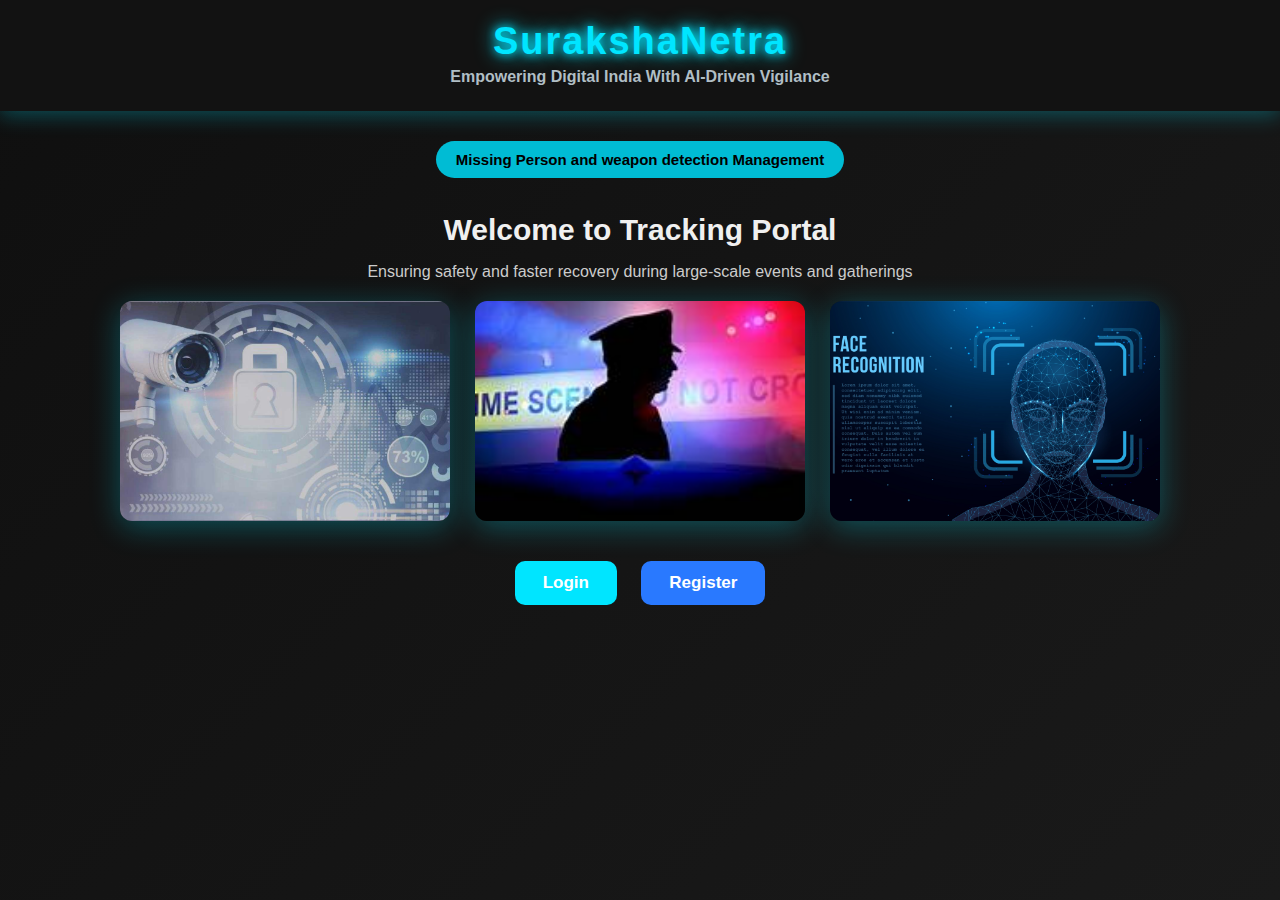
<file: index.html>
<!DOCTYPE html>
<html lang="en">
<head>
  <meta charset="UTF-8" />
  <meta name="viewport" content="width=device-width, initial-scale=1.0" />
  <title>Missing Person Management</title>
  <link rel="stylesheet" href="styles.css" />
</head>
<body>
  <div class="banner">
    <h1>SurakshaNetra</h1>
    <p>Empowering Digital India With AI-Driven Vigilance</p>
  </div>

  <div class="title-section">
    <div class="pill">Missing Person and weapon detection Management</div>
    <h1>Welcome to Tracking Portal</h1>
    <p>Ensuring safety and faster recovery during large-scale events and gatherings</p>
  </div>

  <div class="image-gallery">
    <img src="camera img.jpg" alt="Event 1">
    <img src="cop.jpeg" alt="Event 2">
    <img src="face recog.webp" alt="Event 3">
  </div>

  <div class="buttons">
    <button class="login"><a href="./login_page/login.html">Login</a></button>
    <button class="register"><a href="./Registration_form/registration.html">Register</a></button>
  </div>
</body>
</html>
</file>
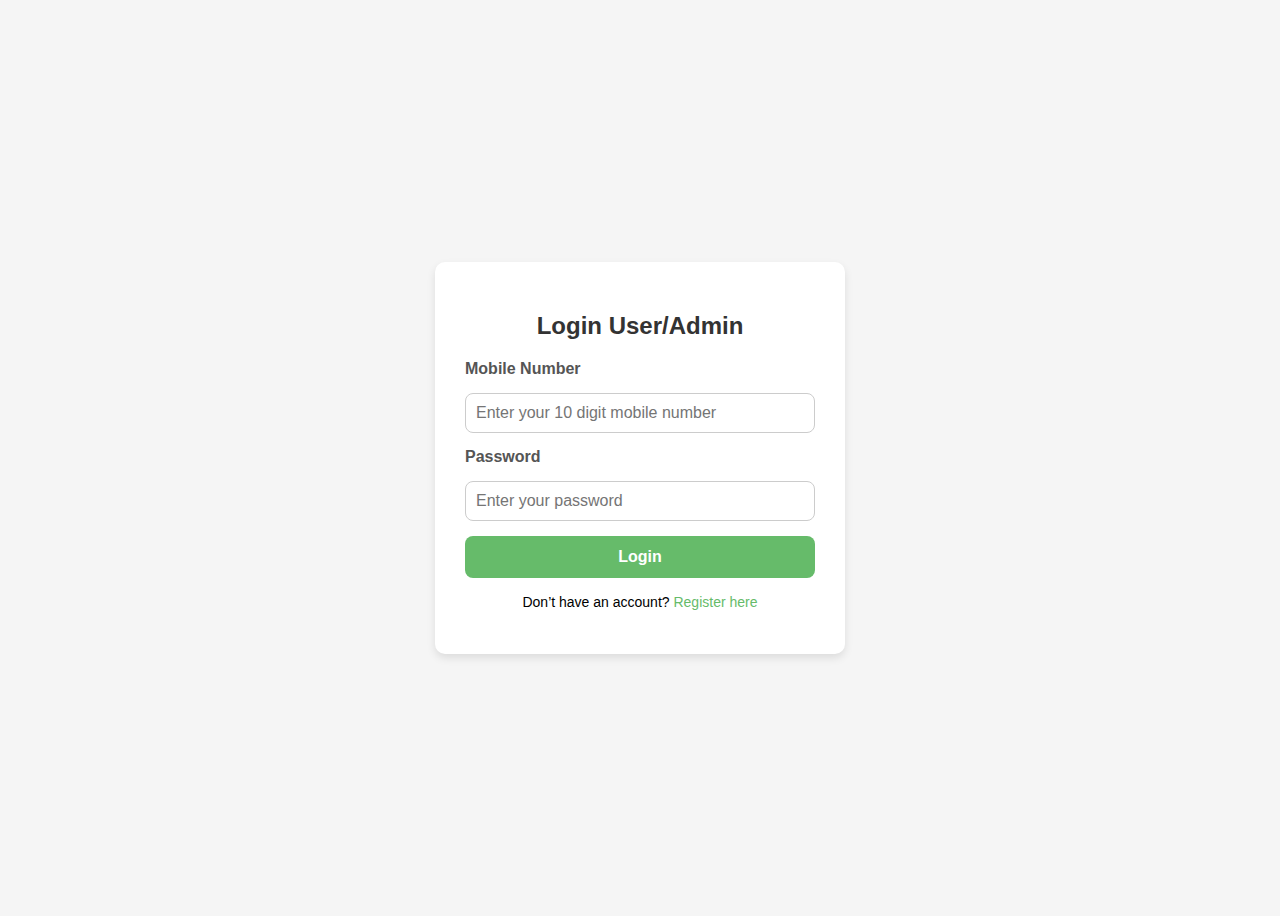
<file: login_page/login.html>
<!DOCTYPE html>
<html lang="en">
<head>
  <meta charset="UTF-8" />
  <meta name="viewport" content="width=device-width, initial-scale=1.0"/>
  <title>Login</title>
  <link rel="stylesheet" href="login.css" />
</head>
<body>
  <div class="login-container">
    <h2>Login User/Admin</h2>
    <form id="login-form">
      <label for="mobile">Mobile Number</label>
      <input type="text" id="mobile" placeholder="Enter your 10 digit mobile number" required />

      <label for="password">Password</label>
      <input type="password" id="password" placeholder="Enter your password" required />

      <button type="submit">Login</button>
    </form>
    <p id="error-msg" class="error-msg"></p>
    <p class="note">Don’t have an account? <a href="../Registration_form/registration.html">Register here</a></p>
  </div>

  <script src="login.js"></script>
</body>
</html>
</file>
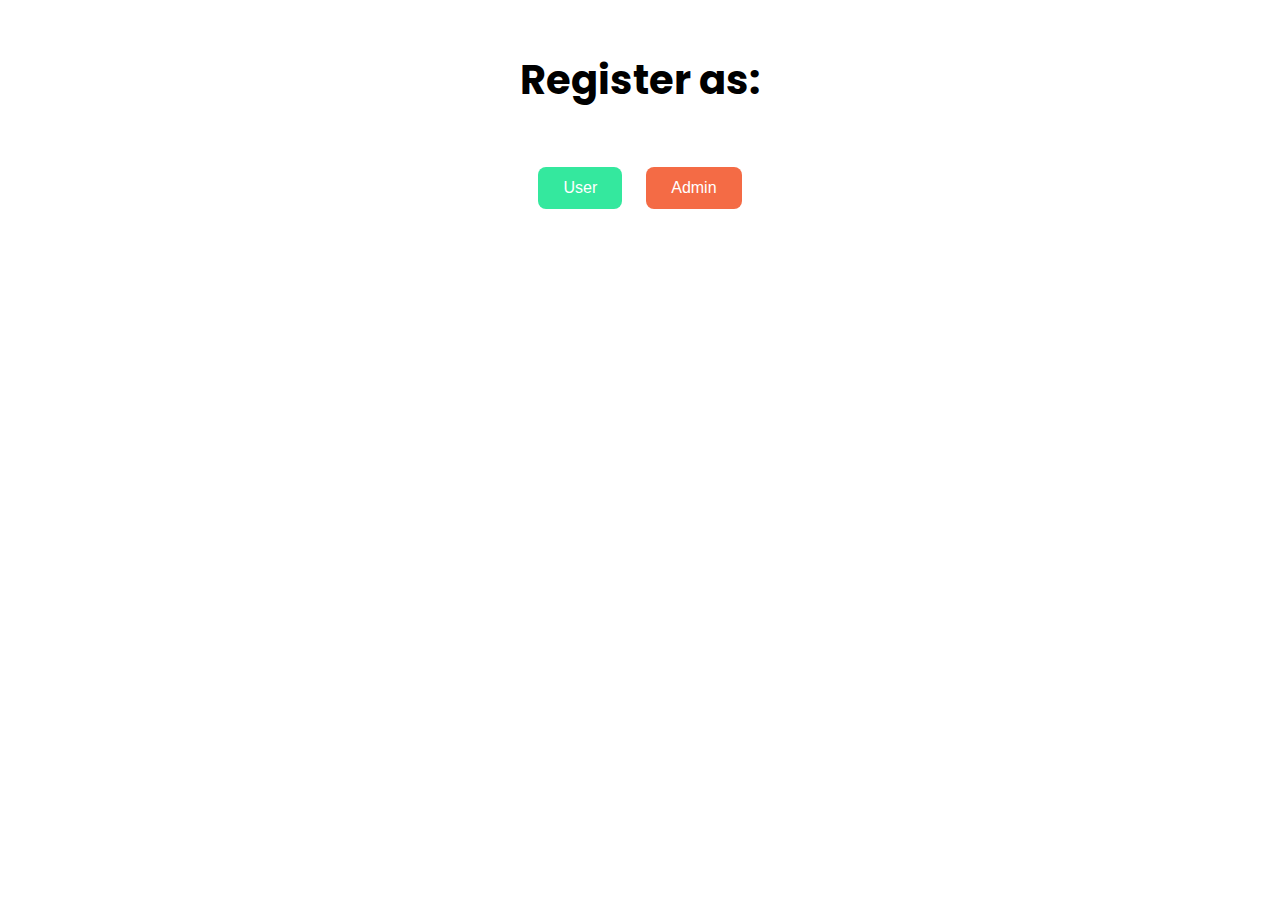
<file: Registration_form/registration.html>
<!DOCTYPE html>
<html lang="en">
<head>
    <meta charset="UTF-8">
    <title>Registration Portal</title>
    <link rel="stylesheet" href="registration.css">
</head>
<body>
    <h1>Register as:</h1>
    <div class="btn-container">
        <button onclick="showForm('user')">User</button>
        <button onclick="showForm('admin')">Admin</button>
    </div>

    <!-- User Form -->
    <form id="userForm" class="form" onsubmit="return validateUserForm()">
        <h2>User Registration</h2>
        <input type="text" id="userName" placeholder="Name" required>
        <input type="text" id="userMobile" placeholder="Mobile Number" required>
        <input type="email" id="userEmail" placeholder="Email" required>
        <input type="password" id="userPassword" placeholder="Password" required>
        <button type="submit">Register as User</button>
    </form>

    <!-- Admin Form -->
    <form id="adminForm" class="form" onsubmit="return validateAdminForm()">
        <h2>Admin Registration</h2>
        <input type="text" id="adminName" placeholder="Name" required>
        <input type="text" id="adminMobile" placeholder="Mobile Number" required>
        <input type="email" id="adminEmail" placeholder="Email" required>
        <input type="text" id="adminPasskey" placeholder="Passkey" required>
        <input type="password" id="adminPassword" placeholder="Password" required>
        <button type="submit">Register as Admin</button>
    </form>

    <script src="registration.js"></script>
</body>
</html>
</file>
<file: styles.css>
/* Dark modern background */
body {
  margin: 0;
  padding: 0;
  font-family: 'Segoe UI', Tahoma, Geneva, Verdana, sans-serif;
  background: linear-gradient(135deg, #0f0f0f, #1a1a1a);
  background-attachment: fixed;
  background-size: cover;
  text-align: center;
  position: relative;
  color: #f0f0f0;
}

body::before {
  content: "";
  position: absolute;
  top: 0; left: 0;
  width: 100%;
  height: 100%;
  background: url('https://www.transparenttextures.com/patterns/stardust.png');
  opacity: 0.1;
  z-index: 0;
}

body > * {
  position: relative;
  z-index: 1;
}

.banner {
  background-color: #121212;
  color: #00e5ff;
  padding: 20px;
  font-weight: bold;
  box-shadow: 0 4px 20px rgba(0, 229, 255, 0.3);
}

.banner h1 {
  font-size: 38px;
  margin: 0;
  letter-spacing: 2px;
  text-shadow: 0 0 10px #00e5ff, 0 0 20px #00e5ff;
}

.banner p {
  margin: 5px;
  font-size: 16px;
  color: #b0bec5;
}

.title-section {
  margin-top: 30px;
}

.pill {
  display: inline-block;
  background: #00bcd4;
  color: black;
  padding: 10px 20px;
  border-radius: 30px;
  font-weight: bold;
  margin-bottom: 15px;
  font-size: 15px;
}

h1 {
  font-size: 30px;
  margin-bottom: 8px;
}

p {
  color: #cccccc;
  font-size: 16px;
  margin-bottom: 20px;
}

.image-gallery {
  display: flex;
  justify-content: center;
  gap: 25px;
  margin-bottom: 30px;
  flex-wrap: wrap;
}

.image-gallery img {
  border-radius: 12px;
  width: 330px;
  height: 220px;
  object-fit: cover;
  box-shadow: 0 6px 30px rgba(0, 229, 255, 0.3);
  transition: transform 0.3s ease, box-shadow 0.3s ease;
}

.image-gallery img:hover {
  transform: scale(1.1);
  box-shadow: 0 8px 35px rgba(0, 229, 255, 0.6);
}

.buttons {
  margin-bottom: 70px;
}

.login,
.register {
  padding: 12px 28px;
  margin: 10px;
  border: none;
  border-radius: 10px;
  font-weight: bold;
  font-size: 17px;
  cursor: pointer;
  transition: all 0.3s ease;
}

.login a,
.register a {
  text-decoration: none;
  color: white;
}

.login {
  background-color: #00e5ff;
}

.login:hover {
  background-color: #00bcd4;
}

.register {
  background-color: #2979ff;
}

.register:hover {
  background-color: #1565c0;
}
</file>
<file: login_page/login.css>
body {
    font-family: Arial, sans-serif;
    background-color: #f5f5f5;
    display: flex;
    justify-content: center;
    align-items: center;
    height: 100vh;
  }
  
  .login-container {
    background-color: white;
    padding: 30px;
    border-radius: 10px;
    box-shadow: 0 4px 8px rgba(0,0,0,0.1);
    width: 350px;
  }
  
  h2 {
    margin-bottom: 20px;
    text-align: center;
    color: #333;
  }
  
  form {
    display: flex;
    flex-direction: column;
    gap: 15px;
  }
  
  label {
    font-weight: bold;
    color: #555;
  }
  
  input {
    padding: 10px;
    border: 1px solid #ccc;
    border-radius: 8px;
    font-size: 16px;
  }
  
  button {
    padding: 12px;
    background-color: #66bb6a;
    color: white;
    border: none;
    border-radius: 8px;
    font-size: 16px;
    cursor: pointer;
    font-weight: bold;
    transition: background-color 0.3s;
  }
  
  button:hover {
    background-color: #4caf50;
  }
  
  .note {
    margin-top: 15px;
    font-size: 14px;
    text-align: center;
  }
  
  .note a {
    color: #66bb6a;
    text-decoration: none;
  }
  
  .error-msg {
    color: red;
    text-align: center;
    margin-top: 10px;
    font-weight: bold;
  }
</file>
<file: Registration_form/registration.css>
/* Google Font */
@import url('https://fonts.googleapis.com/css2?family=Poppins:wght@300;500;700&display=swap');

body {
    font-family: 'Poppins', sans-serif;
    margin: 0;
    padding: 0;
    display: flex;
    flex-direction: column;
    align-items: center;
    min-height: 100vh;
}

h1 {
    margin-top: 50px;
    color: black;
    font-size: 2.5rem;
}

.btn-container {
    margin: 20px;
}

button {
    margin: 10px;
    padding: 12px 25px;
    font-size: 16px;
    border: none;
    border-radius: 8px;
    cursor: pointer;
    transition: 0.3s ease;
    font-weight: 500;
}

button:hover {
    transform: scale(1.05);
}

.btn-container button:first-child {
    background-color: #34e89e;
    color: white;
}

.btn-container button:last-child {
    background-color: #f46b45;
    color: white;
}

.form {
    display: none;
    flex-direction: column;
    align-items: center;
    margin-top: 20px;
    width: 90%;
    max-width: 400px;
    background: white;
    padding: 30px 20px;
    border-radius: 20px;
    box-shadow: 0 8px 20px rgba(0, 0, 0, 0.2);
    animation: fadeIn 0.4s ease-in-out;
}

@keyframes fadeIn {
    from { opacity: 0; transform: translateY(20px); }
    to { opacity: 1; transform: translateY(0); }
}

input {
    width: 90%;
    padding: 12px;
    margin: 10px 0;
    border: 2px solid #ddd;
    border-radius: 10px;
    transition: border 0.3s ease;
    font-size: 15px;
}

input:focus {
    border-color: #66a6ff;
    outline: none;
}

form button[type="submit"] {
    background-color: #4a00e0;
    color: white;
    padding: 12px 25px;
    border: none;
    border-radius: 10px;
    margin-top: 10px;
    font-size: 16px;
    transition: background 0.3s ease;
}

form button[type="submit"]:hover {
    background-color: #8e2de2;
}
</file>
